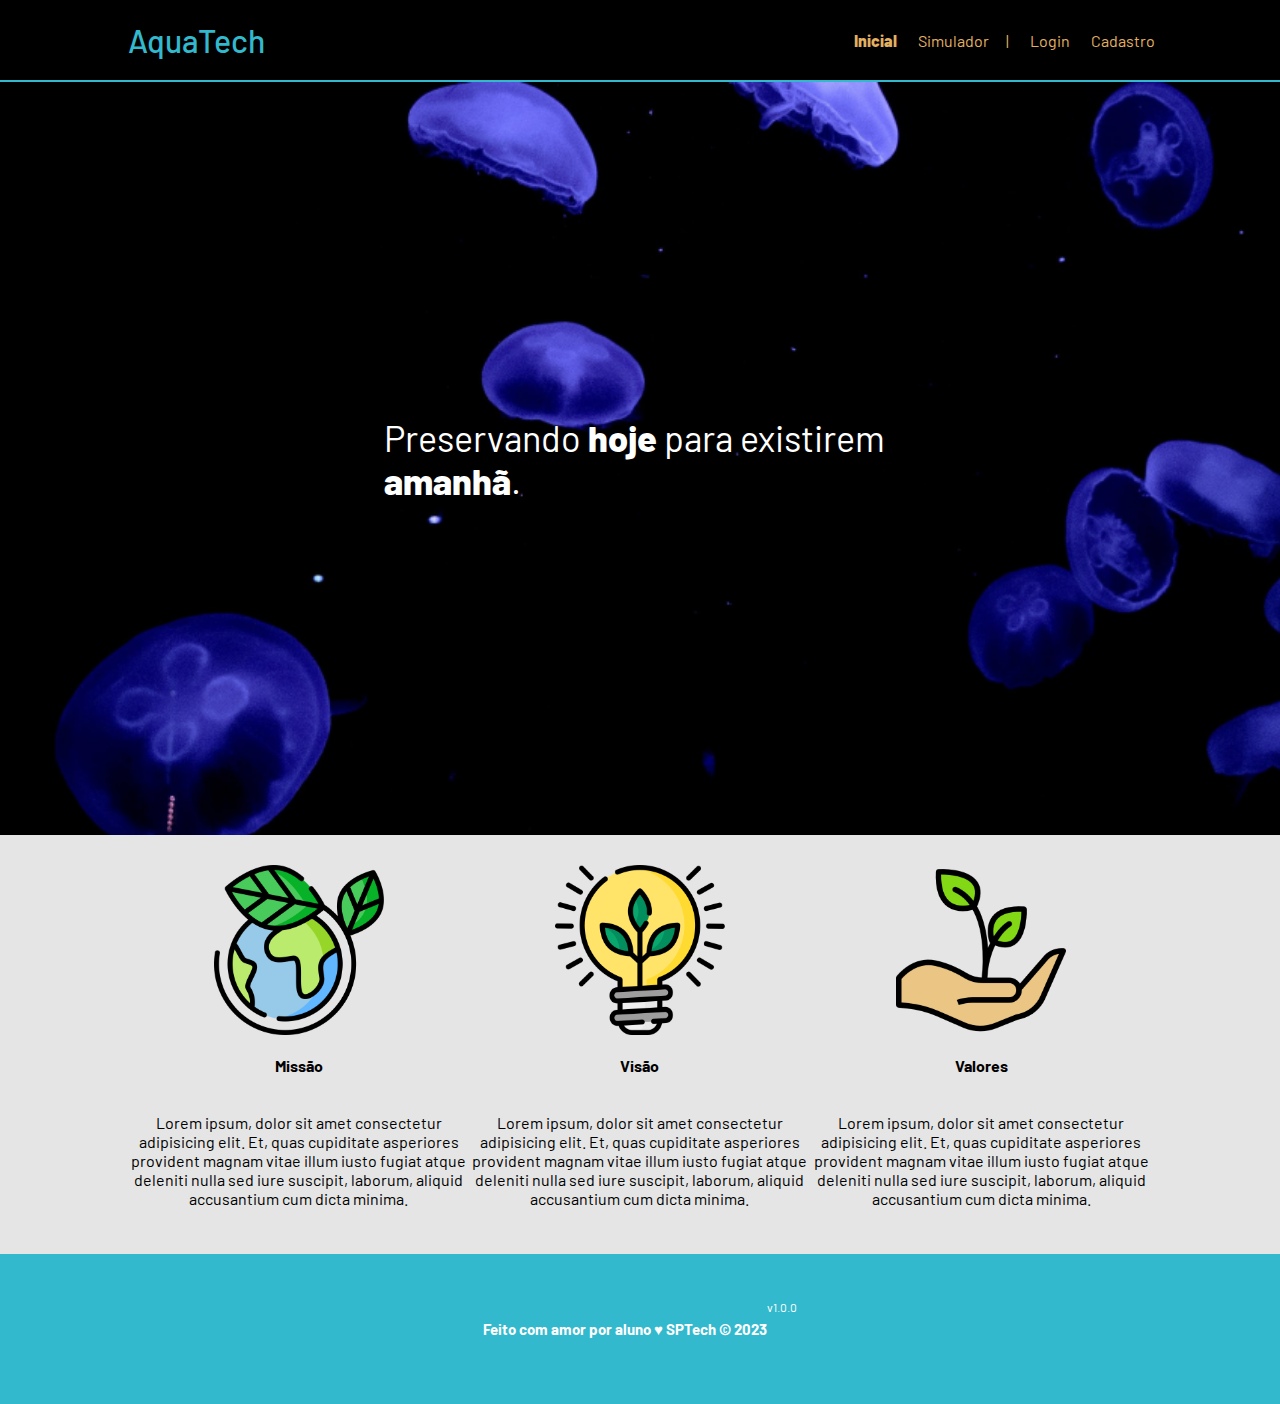
<file: public/index.html>
<!DOCTYPE html>
<html lang="en">

<head>
    <meta charset="UTF-8">
    <meta http-equiv="X-UA-Compatible" content="IE=edge">
    <meta name="viewport" content="width=device-width, initial-scale=1.0">

    <title>AquaTech | Página Inicial</title>

    <script src="./js/sessao.js"></script>

    <link rel="stylesheet" href="./css/estilo.css">
    <link rel="icon" href="./assets/icon/favicon2.ico">
    <link rel="preconnect" href="https://fonts.gstatic.com">
</head>

<body>
    <div class="header">
      <div class="container">
        <h1 class="titulo">AquaTech</h1>
        <ul class="navbar">
          <li class="agora">
            <a href="#">Inicial</a>
          </li>
          <li>
            <a href="simulador.html">Simulador</a>
          </li>
          <li>|</li>
          <li>
            <a href="login.html">Login</a>
          </li>
          <li>
            <a href="cadastro.html">Cadastro</a>
          </li>
        </ul>
      </div>
    </div>
  
    <div class="banner">
      <div class="container">
        <p>Preservando <span>hoje</span> para existirem <span>amanhã</span>.</p>
      </div>
    </div>
  
    <div class="social">
      <div class="container">
        <div class="boxes">
          <div class="box">
            <img src="assets/imgs/planet-earth_color.png">
            <h4>Missão</h4>
            <p>Lorem ipsum, dolor sit amet consectetur adipisicing elit. Et, quas cupiditate asperiores provident magnam
              vitae illum iusto fugiat atque deleniti nulla sed iure suscipit, laborum, aliquid accusantium cum dicta
              minima.</p>
          </div>
          <div class="box">
            <img src="assets/imgs/lightbulb_color.png">
            <h4>Visão</h4>
            <p>Lorem ipsum, dolor sit amet consectetur adipisicing elit. Et, quas cupiditate asperiores provident magnam
              vitae illum iusto fugiat atque deleniti nulla sed iure suscipit, laborum, aliquid accusantium cum dicta
              minima.</p>
          </div>
          <div class="box">
            <img src="assets/imgs/growth_color.png">
            <h4>Valores</h4>
            <p>Lorem ipsum, dolor sit amet consectetur adipisicing elit. Et, quas cupiditate asperiores provident magnam
              vitae illum iusto fugiat atque deleniti nulla sed iure suscipit, laborum, aliquid accusantium cum dicta
              minima.</p>
          </div>
        </div>
      </div>
    </div>
  
    <div class="footer">
      <div class="container">
        <h4>Feito com amor por aluno &hearts; SPTech &copy; 2023</h4>
        <span class="version">v1.0.0</span>
      </div>
    </div>
  </body>

</html>
</file>
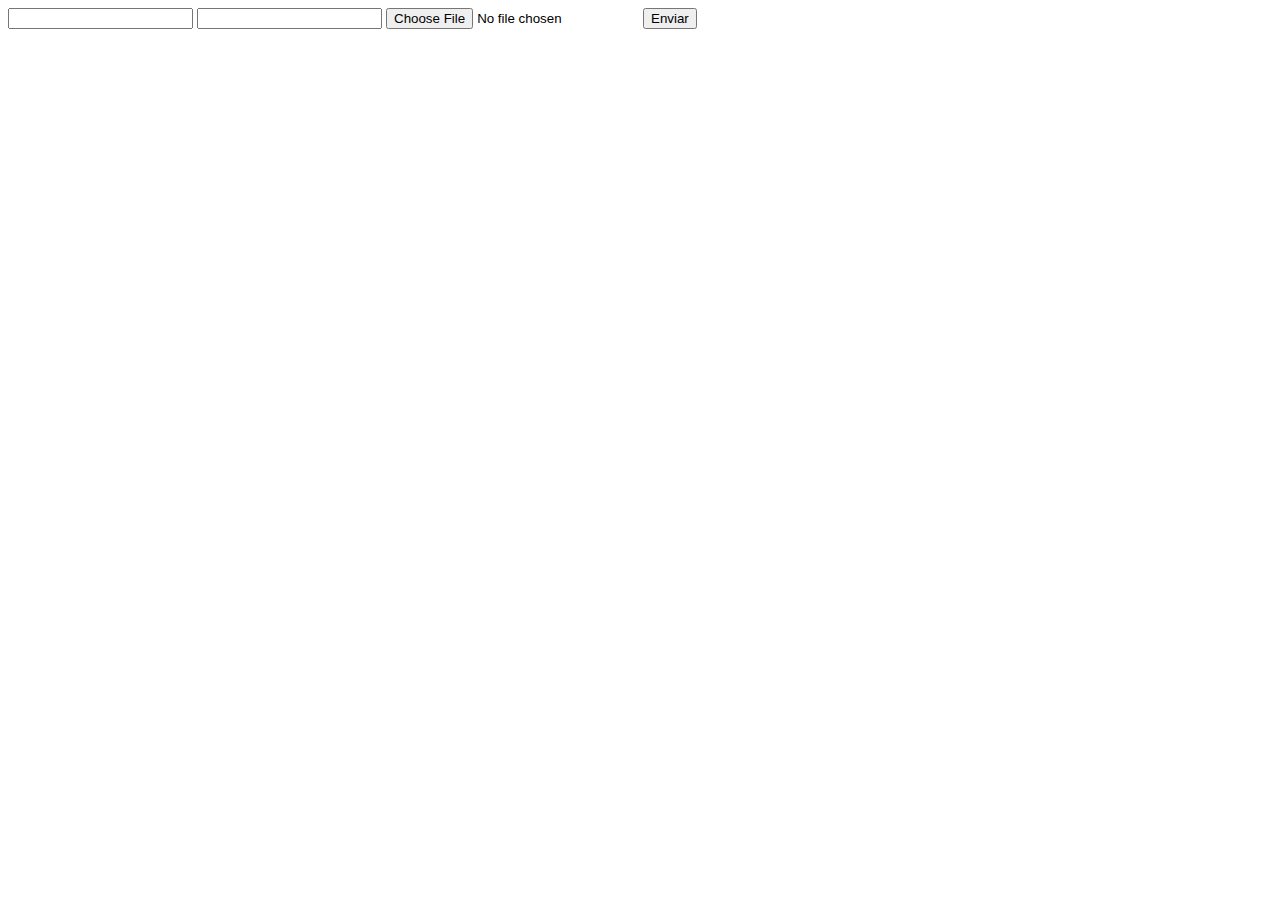
<file: DOCUMENTOS_DE_APOIO/exemplo_de_upload_de_arquivo/public/index.html>
<!DOCTYPE html>
<html lang="en">

<head>
  <meta charset="UTF-8">
  <meta http-equiv="X-UA-Compatible" content="IE=edge">
  <meta name="viewport" content="width=device-width, initial-scale=1.0">
  <title>Upload</title>
</head>

<body>

  <div>
    <input name="nome" id="nome" type="text" />
    <input name="email" id="email" type="url" />
    <input name="foto" id="foto" type="file" />
    <button onclick="enviar()">Enviar</button>
  </div>

  <div id="container"></div>
</body>

</html>

<script>
  function enviar() {
    const formData = new FormData();
    formData.append('foto', foto.files[0])
    formData.append('nome', nome.value)
    formData.append('email', email.value)

    fetch("/usuarios/cadastro", {
      method: "POST",
      body: formData
    })
      .then(res => {
        window.location = "./perfil.html"
      })
      .catch(err => {
        console.log(err);
      })
  }
</script>
</file>
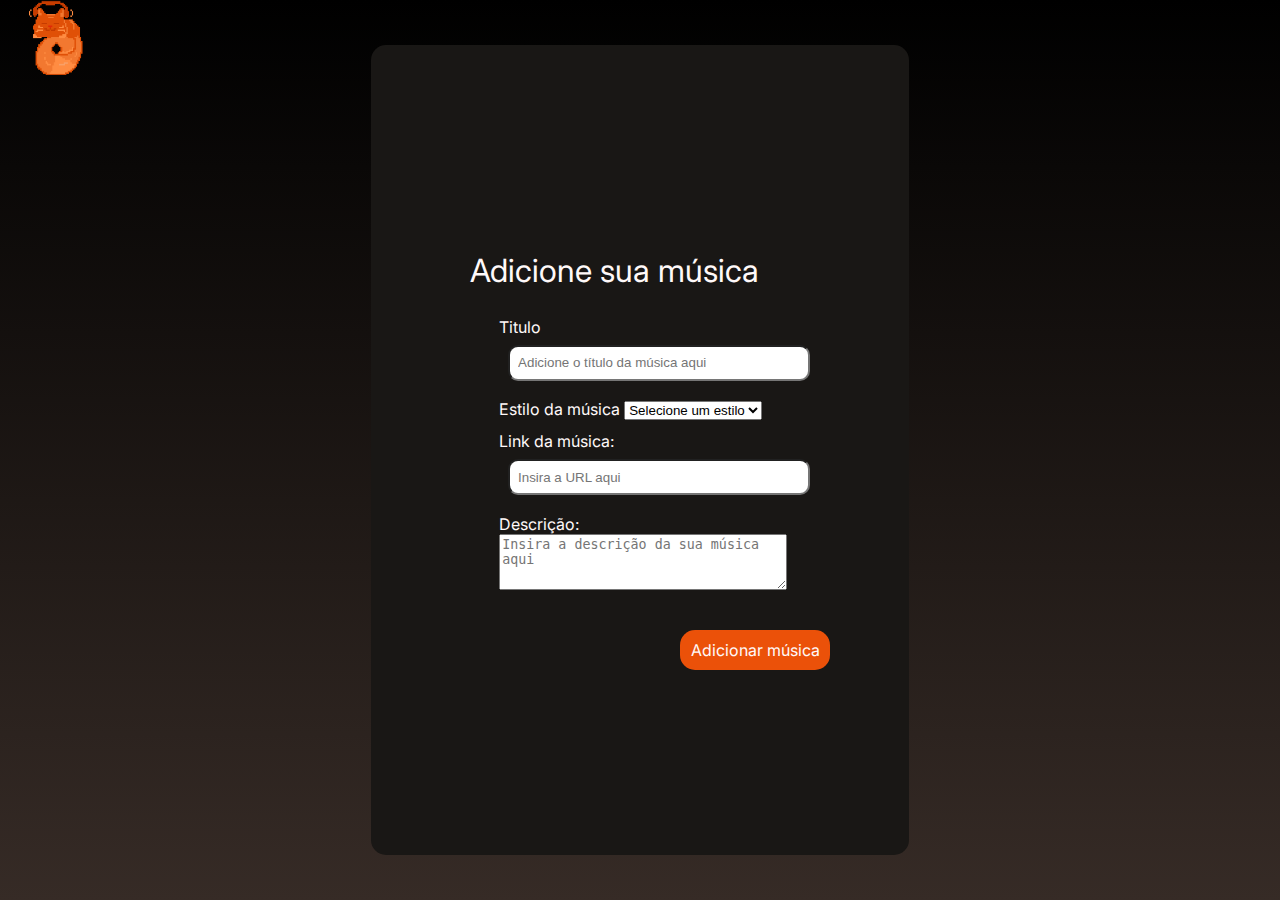
<file: public/adicionarMusica.html>
<!DOCTYPE html>
<html lang="pt-br">

<head>
  <meta charset="UTF-8">
  <meta name="viewport" content="width=device-width, initial-scale=1.0">
  <title>Cattunes DVD's | Adicionar Música</title>
  <link rel="stylesheet" href="./css/adicionarMusica.css">

  <link rel="icon" href="./assets/icon/VictorDVD_icon_64.ico">
</head>

<body>
  <div class="corpo">
    <div class="header">
      <div class="container">
        <a href="dashboard.html" class="img">
          <img src="./assets/icon/VictorDVD_logo.png" id="logo">
        </a>
      </div>
    </div>
    <div class="container">
      <div class="card-cadastro">
        <div class="formulario">
          <div class="titulo">
            <h1>Adicione sua música</h1>
          </div>

          <div class="form">
            <span>Titulo</span>
            <input type="text" class="entrada"  id="nome_input" placeholder="Adicione o título da música aqui">
          </div>
          <div class="form">
            <span>Estilo da música</span>
            <select id="estilo_input">
              <option value="#">Selecione um estilo</option>
              <option value="1">Pop</option>
              <option value="2">Rock</option>
              <option value="3">Hip-hop</option>
              <option value="4">Rap</option>
              <option value="5">Trap</option>
              <option value="6">KPOP</option>
              <option value="7">Samba</option>
              <option value="8">Funk</option>
              <option value="9">MPB</option>
              <option value="10">Pagode</option>
            </select>
          </div>
           <div class="form">
            <span>Link da música:</span>
            <input class="entrada" id="link_input" placeholder="Insira a URL aqui">
          </div>
           <div class="form">
            <span>Descrição:</span>
            <textarea class="descricao" name="descricao" id="descricao_input" maxlength="250" rows="5" placeholder="Insira a descrição da sua música aqui"></textarea>
          </div>          
           <!-- <div class="form">
            <span>Foto de capa da música:</span>
            <input name="foto" id="foto_input" type="file"/>
          </div> -->


          <a class="button" onclick="cadastrar()">Adicionar música</a>

        </div>
      </div>

    </div>
  </div>
</body>

</html>
<script>
  function cadastrar() {
    // aguardar();

    //Recupere o valor da nova input pelo nome do id
    // Agora vá para o método fetch logo abaixo
    var nomeVar = nome_input.value;
    var descricaoVar = descricao_input.value;
    var estiloVar = estilo_input.value;
    var linkVar = link_input.value;
    var usuario_idVar = sessionStorage.ID_USUARIO;

    // Verificando se há algum campo em branco
    if (
      nomeVar == "" ||
      descricaoVar == "" ||
      estiloVar == "#" ||
      linkVar == "" 
    ) {
        alert('Há campos obrigatórios em branco!');

      return false;
    }

    // Enviando o valor da nova input
    fetch("/musicas/cadastrar", {
      method: "POST",
      headers: {
        "Content-Type": "application/json",
      },
      body: JSON.stringify({
        // crie um atributo que recebe o valor recuperado aqui
        // Agora vá para o arquivo routes/usuario.js
        nomeServer: nomeVar,
        descricaoServer: descricaoVar,
        estiloServer: estiloVar,
        linkServer: linkVar,
        usuario_idServer: usuario_idVar  
      }),
    })
      .then(function (resposta) {
        console.log("resposta: ", resposta);
        
        if (resposta.ok) {
          alert('Cadastro da música realizado com sucesso!');

          setTimeout(() => {
            window.location = "dashboard.html";
          }, "2000");

        } else {
          throw "Houve um erro ao tentar realizar o cadastro!";
          alert("Houve um erro ao tentar realizar o cadastro!");
        }
      })
      .catch(function (resposta) {
        console.log(`#ERRO: ${resposta}`);
      });

    return false;
  }

</script>
</file>
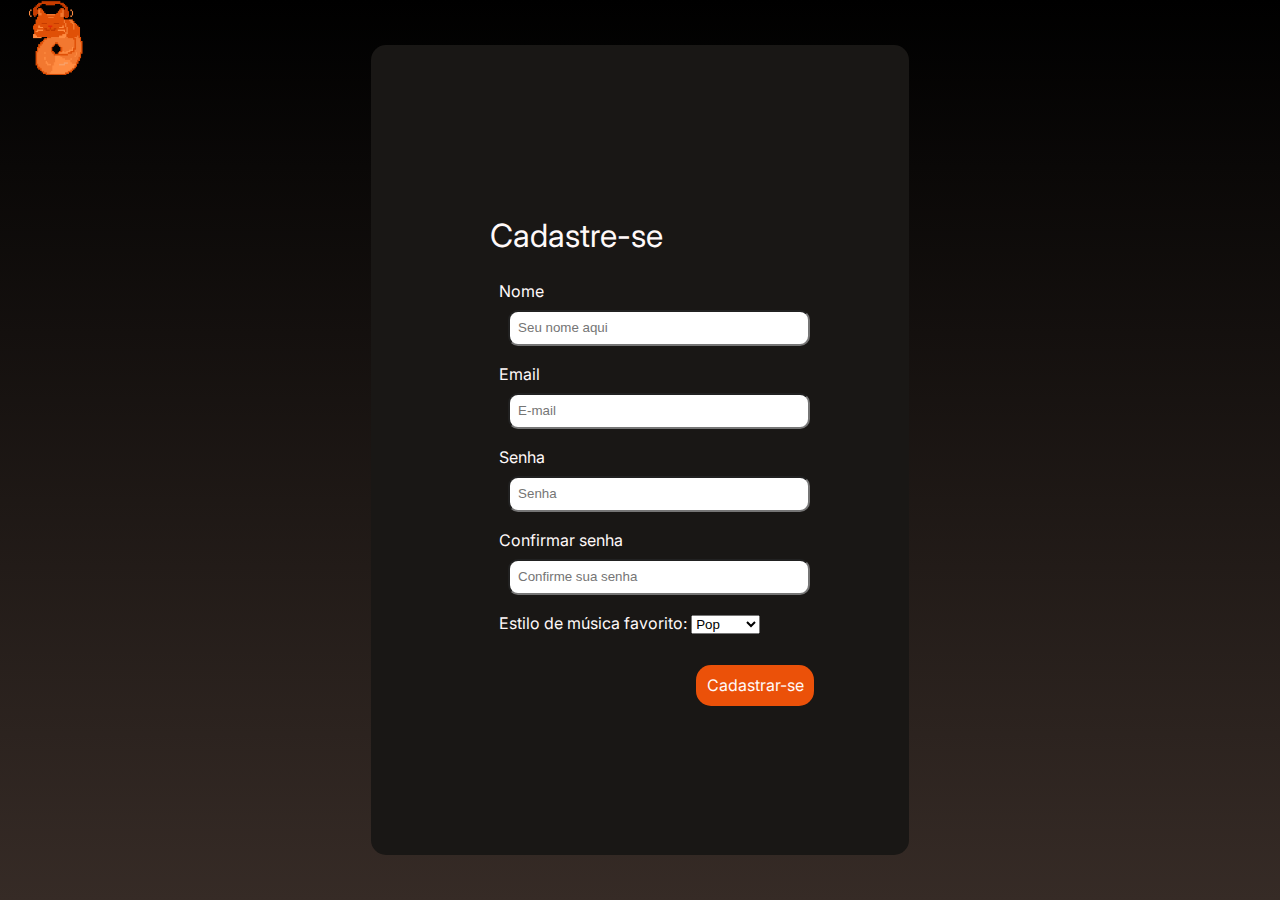
<file: public/cadastro.html>
<!DOCTYPE html>
<html lang="pt-br">

<head>
  <meta charset="UTF-8">
  <meta name="viewport" content="width=device-width, initial-scale=1.0">
  <title>Cattunes DVD's | Cadastro</title>
  <link rel="stylesheet" href="./css/cadastro.css">

  <link rel="icon" href="./assets/icon/VictorDVD_icon_64.ico">
</head>

<body>
  <div class="corpo">
    <div class="header">
      <div class="container">
        <a href="homepage.html" class="img">
          <img src="./assets/icon/VictorDVD_logo.png" id="logo">
        </a>
      </div>
    </div>
    <div class="container">
      <div class="card-cadastro">
        <div class="formulario">
          <div class="titulo">
            <h1>Cadastre-se</h1>
          </div>

          <div class="form">
            <span>Nome</span>
            <input class="entrada" id="nome_input" placeholder="Seu nome aqui">
          </div>

          <div class="form">
            <span>Email</span>
            <input class="entrada" id="email_input" placeholder="E-mail">
          </div>

          <div class="form">
            <span>Senha</span>
            <input class="entrada" id="senha_input"  placeholder="Senha">
          </div>
          <div class="form">
            <span>Confirmar senha</span>
            <input class="entrada" id="confirmacao_senha_input"  placeholder="Confirme sua senha">
          </div>
           <div class="form">
            <span>Estilo de música favorito: </span>
            <select id="estilo_input">
              <option value="Pop">Pop</option>
              <option value="Rock">Rock</option>
              <option value="Hip-hop">Hip-hop</option>
              <option value="Rap">Rap</option>
              <option value="Trap">Trap</option>
              <option value="Kpop">KPOP</option>
              <option value="Samba">Samba</option>
              <option value="Funk">Funk</option>
              <option value="MPB">MPB</option>
              <option value="Pagode">Pagode</option>
            </select>
          </div>

          <a class="button" onclick="">Cadastrar-se</a>

        </div>
      </div>

    </div>
  </div>
</body>

</html>
<script>
  function cadastrar() {
    // aguardar();

    //Recupere o valor da nova input pelo nome do id
    // Agora vá para o método fetch logo abaixo
    var nomeVar = nome_input.value;
    var emailVar = email_input.value;
    var senhaVar = senha_input.value;
    var confirmacaoSenhaVar = confirmacao_senha_input.value;
    var estiloVar = estilo_input.value;

    // Verificando se há algum campo em branco
    if (
      nomeVar == "" ||
      emailVar == "" ||
      senhaVar == "" ||
      confirmacaoSenhaVar == ""
    ) {
      cardErro.style.display = "block";
      mensagem_erro.innerHTML =
        "(Mensagem de erro para todos os campos em branco)";

      finalizarAguardar();
      return false;
    } else {
      setInterval(sumirMensagem, 5000);
    }

    // Verificando se o código de ativação é de alguma empresa cadastrada
    for (let i = 0; i < listaEmpresasCadastradas.length; i++) {
      if (listaEmpresasCadastradas[i].codigo_ativacao == codigoVar) {
        idEmpresaVincular = listaEmpresasCadastradas[i].id
        console.log("Código de ativação válido.");
        break;
      } else {
        cardErro.style.display = "block";
        mensagem_erro.innerHTML = "(Mensagem de erro para código inválido)";
        finalizarAguardar();
      }
    }

    // Enviando o valor da nova input
    fetch("/usuarios/cadastrar", {
      method: "POST",
      headers: {
        "Content-Type": "application/json",
      },
      body: JSON.stringify({
        // crie um atributo que recebe o valor recuperado aqui
        // Agora vá para o arquivo routes/usuario.js
        nomeServer: nomeVar,
        emailServer: emailVar,
        senhaServer: senhaVar
      }),
    })
      .then(function (resposta) {
        console.log("resposta: ", resposta);

        if (resposta.ok) {
          cardErro.style.display = "block";

          mensagem_erro.innerHTML =
            "Cadastro realizado com sucesso! Redirecionando para tela de Login...";

          setTimeout(() => {
            window.location = "login.html";
          }, "2000");

          limparFormulario();
          finalizarAguardar();
        } else {
          throw "Houve um erro ao tentar realizar o cadastro!";
        }
      })
      .catch(function (resposta) {
        console.log(`#ERRO: ${resposta}`);
        finalizarAguardar();
      });

    return false;
  }

</script>
</file>
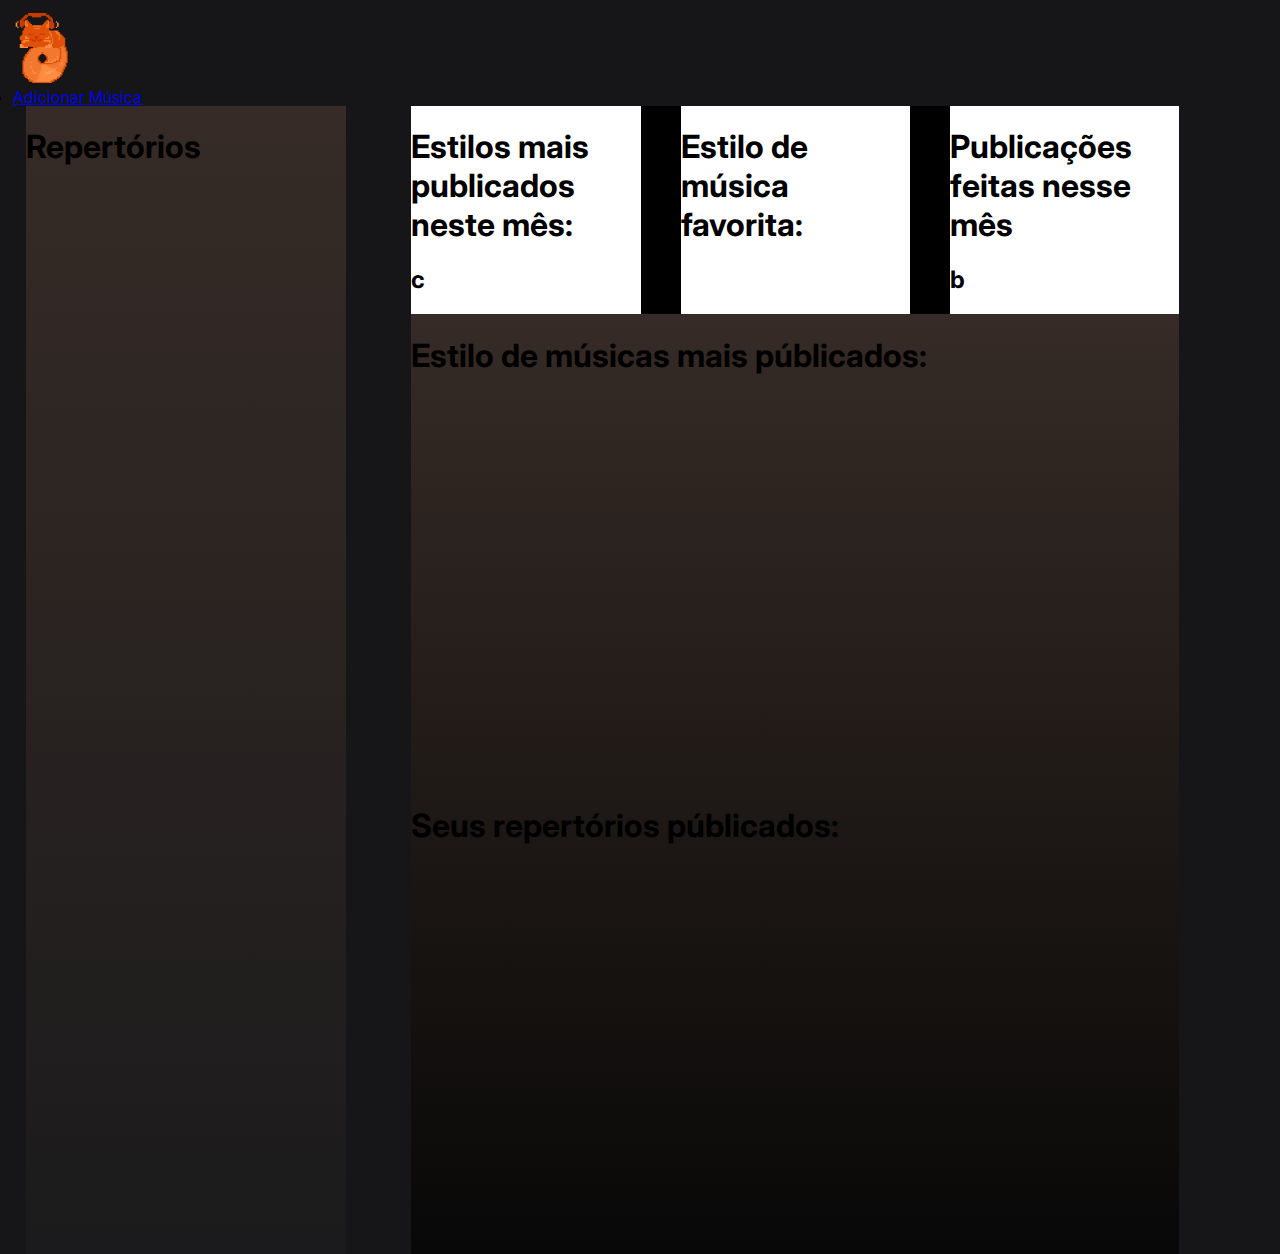
<file: public/dashboards.html>
<!DOCTYPE html>
<html lang="pt-br">

<head>
    <meta charset="UTF-8">
    <meta name="viewport" content="width=device-width, initial-scale=1.0">
    <title>Cattunes DVD's | Dashboard </title>

    <link rel="icon" href="./assets/icon/VictorDVD_icon_64.ico">
    <link rel="stylesheet" href="./css/dashboards.css">
    <link rel="stylesheet" href="./css/fonts.css">
</head>

<body onload="obterDados()">
    <div class="header">
        <div class="container">
            <a href="#">
            <img src="./assets/icon/VictorDVD_logo.png" id="logo">
            </a>
            <div class="navbar">
                <li class="button">
                    <a href="adicionarMusica.html">Adicionar Música</a>
                </li>
            </div>
        </div>
    </div>
    <div class="corpo">
        <div class="menu">
            <h1>Repertórios</h1>


        </div>
        <div class="dashboard">
            <div class="TopDashboard">
                <div class="kpiBox">
                    <h1>Estilos mais publicados neste mês:</h1>
                    <h2>c</h2>
                </div>
                <div class="kpiBox">
                    <h1>Estilo de música favorita:</h1>
                    <h2></h2>
                </div>
                <div class="kpiBox">
                    <h1>Publicações feitas nesse mês</h1>
                    <h2>b</h2>
                </div>
            </div>
            <div class="corpoDashboard">
                <h1>Estilo de músicas mais públicados:</h1>
                <div class="grafico">
                    <canvas id="linha"></canvas>
                </div>
                <h1>Seus repertórios públicados:</h1>
                <div class="grafico">
                    <canvas id="barra"></canvas>
                </div>
            </div>

        </div>

    </div>
</body>

</html>
<script>
    function obterDados() {
        // Aqui seria a função que obteria os dados do banco de dados
        // No caso, aqui você colocaria o fetch que teria o endereço da sua rota que você criou na pasta /routes e chamaria a função plotarGraficoLinha nessa função. Exemplo:

        // fetch('/obterDados')
        // .then(function(response){
        //   return response.json();
        // })
        // .then(function(data){
        //   plotarGraficoLinha(data);
        //   plotarGraficoBarra(data);
        // })
        // .catch(function(err){
        //   console.log(err);
        // })

        var dados = [{
            mes: 'Agosto',
            estilo: 'Rock',
            posts: 10
        },
        {
            mes: 'Setembro',
            estilo: 'Pop',
            posts: 5
        },
        {
            mes: 'Outubro',
            estilo: 'Sertanejo',
            posts: 15
        },
        {
            mes: 'Novembro',
            estilo: 'Rap',
            posts: 20
        },
        {
            mes: 'Dezembro',
            estilo: '',
            posts: 25
        }
        ]
        plotarGraficoPizza(dados);
        plotarGraficoBarra(dados);

    }

    function plotarGraficoPizza(dados) {
        var votos = [];
        var jogadores = [];
    }

</script>
</file>
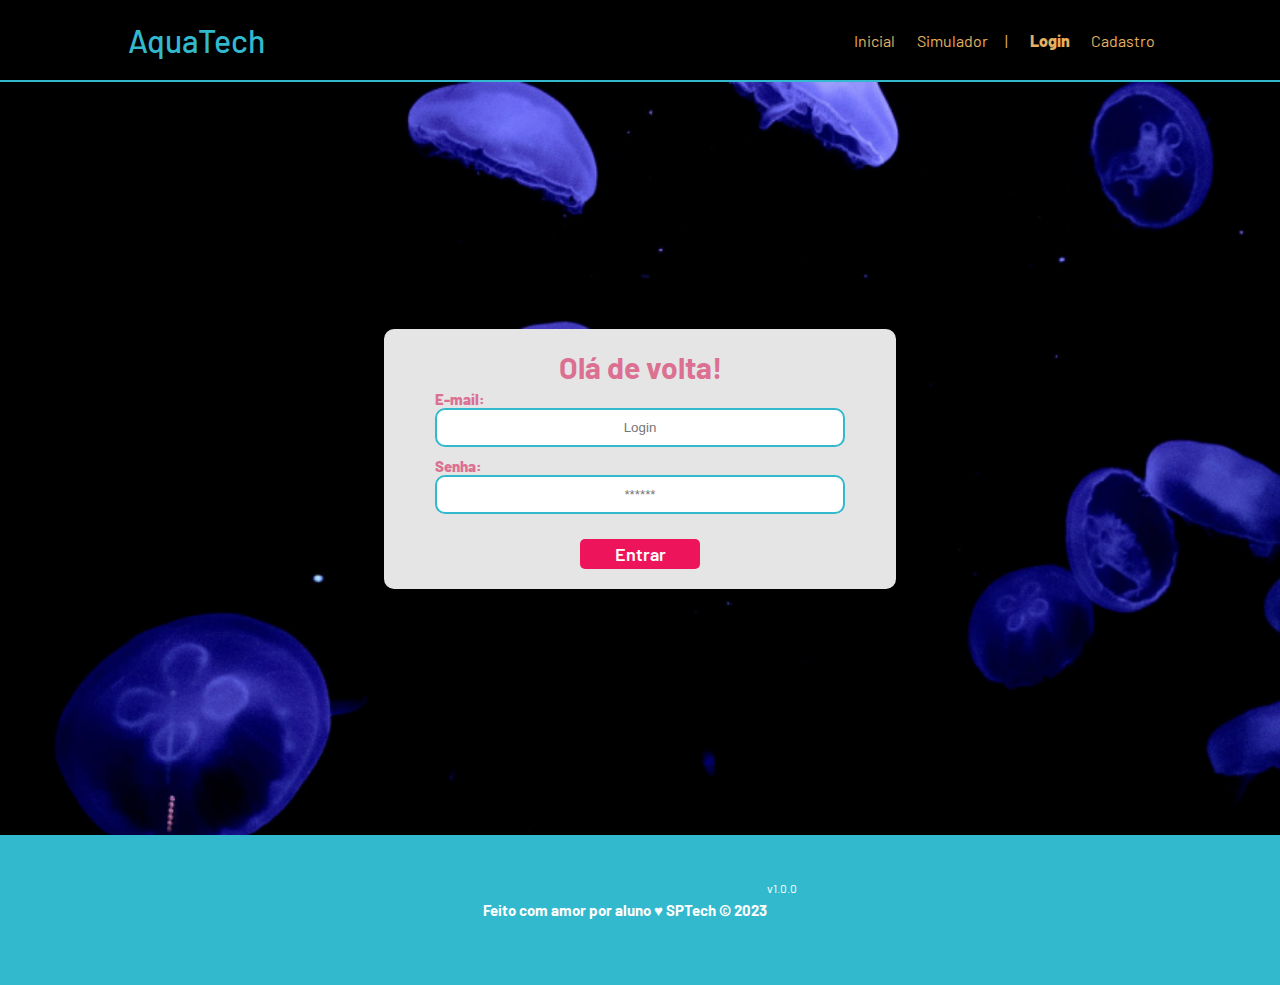
<file: public/login.html>
<!DOCTYPE html>
<html lang="pt-br">

<head>
    <meta charset="UTF-8">
    <meta http-equiv="X-UA-Compatible" content="IE=edge">
    <meta name="viewport" content="width=device-width, initial-scale=1.0">

    <title>AquaTech | Login</title>

    <script src="./js/sessao.js"></script>

    <link rel="stylesheet" href="./css/estilo.css">
    <link rel="icon" href="./assets/icon/favicon2.ico">
    <link rel="preconnect" href="https://fonts.gstatic.com">
</head>

<body>

    <!--Header-->

    <div class="header">
        <div class="container">
            <h1 class="titulo">AquaTech</h1>
            <ul class="navbar">
                <li>
                    <a href="index.html">Inicial</a>
                </li>
                <li>
                    <a href="simulador.html">Simulador</a>
                </li>
                <li>|</li>
                <li class="agora">
                    <a href="#">Login</a>
                </li>
                <li>
                    <a href="cadastro.html">Cadastro</a>
                </li>
            </ul>
        </div>
    </div>


    <div class="login">
        <div class="alerta_erro">
            <div class="card_erro" id="cardErro">
                <span id="mensagem_erro"></span>
            </div>
        </div>
        <div class="container">
            <div class="card card-login">
                <h2>Olá de volta!</h2>
                <div class="formulario">
                    <div class="campo">
                        <span>E-mail:</span>
                        <input id="email_input" type="text" placeholder="Login">
                    </div>
                    <div class="campo">
                        <span>Senha:</span>
                        <input id="senha_input" type="password" placeholder="******">
                    </div>
                    <button class="botao" onclick="entrar()">Entrar</button>
                </div>

                <div id="div_aguardar" class="loading-div">
                    <img src="./assets/circle-loading.gif" id="loading-gif">
                </div>

                <div id="div_erros_login"></div>
            </div>
        </div>
    </div>

    <!--footer inicio-->
    <div class="footer">
        <div class="container">
            <h4>Feito com amor por aluno &hearts; SPTech &copy; 2023</h4>
            <span class="version">v1.0.0</span>
        </div>
    </div>
    <!--footer fim-->

</body>

</html>

<script>


    function entrar() {
        aguardar();

        var emailVar = email_input.value;
        var senhaVar = senha_input.value;

        if (emailVar == "" || senhaVar == "") {
            cardErro.style.display = "block"
            mensagem_erro.innerHTML = "(Mensagem de erro para todos os campos em branco)";
            finalizarAguardar();
            return false;
        }
        else {
            setInterval(sumirMensagem, 5000)
        }

        console.log("FORM LOGIN: ", emailVar);
        console.log("FORM SENHA: ", senhaVar);

        fetch("/usuarios/autenticar", {
            method: "POST",
            headers: {
                "Content-Type": "application/json"
            },
            body: JSON.stringify({
                emailServer: emailVar,
                senhaServer: senhaVar
            })
        }).then(function (resposta) {
            console.log("ESTOU NO THEN DO entrar()!")

            if (resposta.ok) {
                console.log(resposta);

                resposta.json().then(json => {
                    console.log(json);
                    console.log(JSON.stringify(json));
                    sessionStorage.EMAIL_USUARIO = json.email;
                    sessionStorage.NOME_USUARIO = json.nome;
                    sessionStorage.ID_USUARIO = json.id;
                    sessionStorage.AQUARIOS = JSON.stringify(json.aquarios)

                    setTimeout(function () {
                        window.location = "./dashboard/cards.html";
                    }, 1000); // apenas para exibir o loading

                });

            } else {

                console.log("Houve um erro ao tentar realizar o login!");

                resposta.text().then(texto => {
                    console.error(texto);
                    finalizarAguardar(texto);
                });
            }

        }).catch(function (erro) {
            console.log(erro);
        })

        return false;
    }

    function sumirMensagem() {
        cardErro.style.display = "none"
    }

</script>
</file>
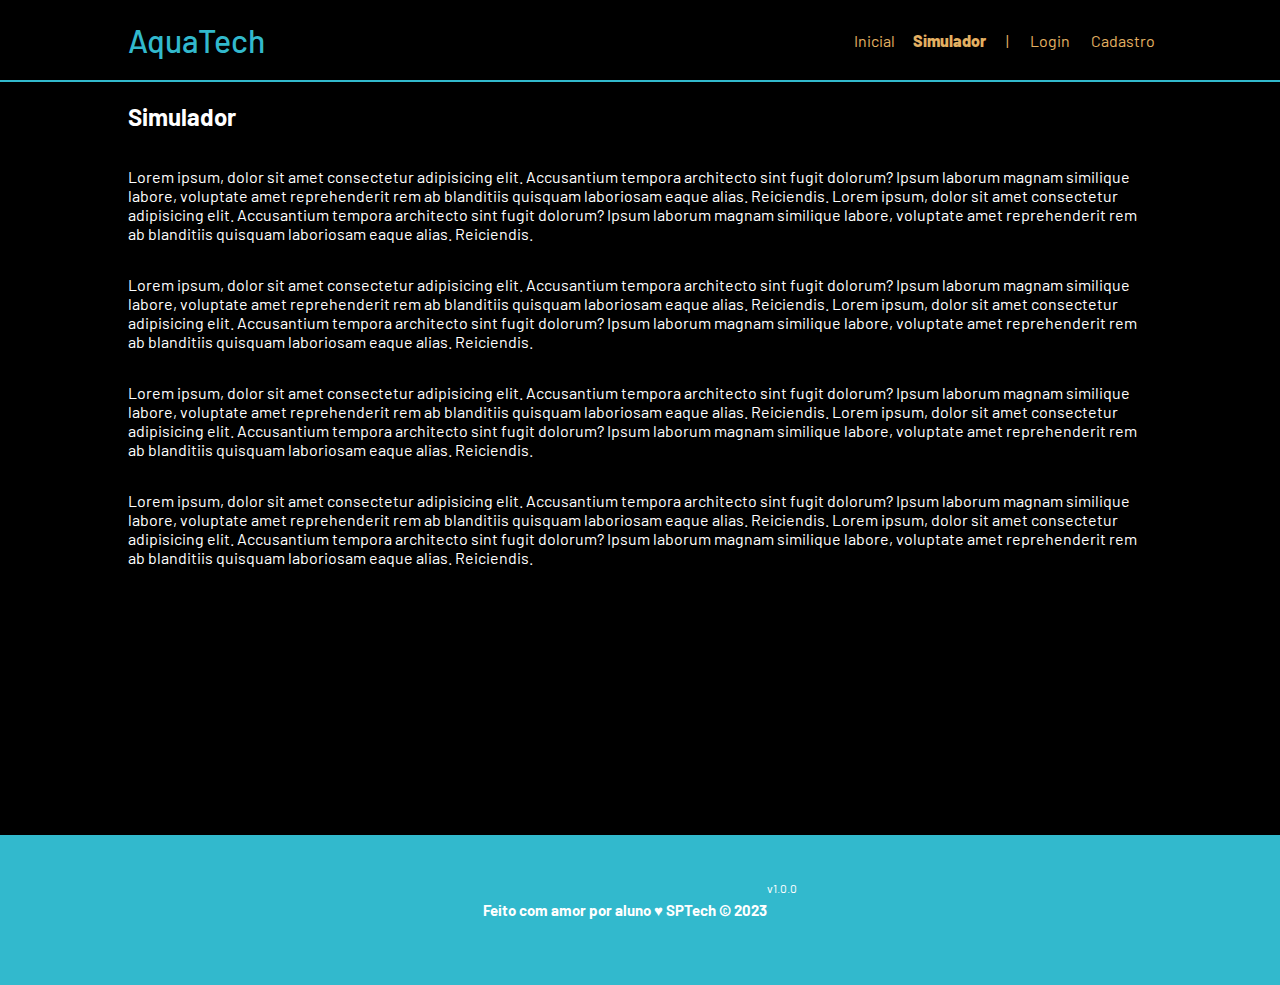
<file: public/simulador.html>
<!DOCTYPE html>
<html lang="pt-br">

<head>
    <meta charset="UTF-8">
    <meta http-equiv="X-UA-Compatible" content="IE=edge">
    <meta name="viewport" content="width=device-width, initial-scale=1.0">

    <title>AquaTech | Simulador</title>

    <script src="./js/sessao.js"></script>

    <link rel="stylesheet" href="./css/estilo.css">
    <link rel="icon" href="./assets/icon/favicon2.ico">
    <link rel="preconnect" href="https://fonts.gstatic.com">
</head>

<body>

    <!--header inicio-->
    <div class="header">
        <div class="container">
            <h1 class="titulo">AquaTech</h1>
            <ul class="navbar">
                <li>
                    <a href="./index.html">Inicial</a>
                </li>
                <li class="agora">Simulador</li>
                <li>|</li>
                <li>
                    <a href="./login.html">Login</a>
                </li>
                <li>
                    <a href="./login.html">Cadastro</a>
                </li>
            </ul>
        </div>
    </div>


    <!-- simulador inicio -->
    <div class="simulador">
        <div class="container">
            <h2>Simulador</h2>
            <p>Lorem ipsum, dolor sit amet consectetur adipisicing elit. Accusantium tempora architecto sint fugit
                dolorum? Ipsum laborum magnam similique labore, voluptate amet reprehenderit rem ab blanditiis quisquam
                laboriosam eaque alias. Reiciendis. Lorem ipsum, dolor sit amet consectetur adipisicing elit.
                Accusantium tempora architecto sint fugit dolorum? Ipsum laborum magnam similique labore, voluptate amet
                reprehenderit rem ab blanditiis quisquam laboriosam eaque alias. Reiciendis.</p>
            <p>Lorem ipsum, dolor sit amet consectetur adipisicing elit. Accusantium tempora architecto sint fugit
                dolorum? Ipsum laborum magnam similique labore, voluptate amet reprehenderit rem ab blanditiis quisquam
                laboriosam eaque alias. Reiciendis. Lorem ipsum, dolor sit amet consectetur adipisicing elit.
                Accusantium tempora architecto sint fugit dolorum? Ipsum laborum magnam similique labore, voluptate amet
                reprehenderit rem ab blanditiis quisquam laboriosam eaque alias. Reiciendis.</p>
            <p>Lorem ipsum, dolor sit amet consectetur adipisicing elit. Accusantium tempora architecto sint fugit
                dolorum? Ipsum laborum magnam similique labore, voluptate amet reprehenderit rem ab blanditiis quisquam
                laboriosam eaque alias. Reiciendis. Lorem ipsum, dolor sit amet consectetur adipisicing elit.
                Accusantium tempora architecto sint fugit dolorum? Ipsum laborum magnam similique labore, voluptate amet
                reprehenderit rem ab blanditiis quisquam laboriosam eaque alias. Reiciendis.</p>
            <p>Lorem ipsum, dolor sit amet consectetur adipisicing elit. Accusantium tempora architecto sint fugit
                dolorum? Ipsum laborum magnam similique labore, voluptate amet reprehenderit rem ab blanditiis quisquam
                laboriosam eaque alias. Reiciendis. Lorem ipsum, dolor sit amet consectetur adipisicing elit.
                Accusantium tempora architecto sint fugit dolorum? Ipsum laborum magnam similique labore, voluptate amet
                reprehenderit rem ab blanditiis quisquam laboriosam eaque alias. Reiciendis.</p>

        </div>
    </div>
    <!-- simulador fim -->

    <!--footer inicio-->
    <div class="footer">
        <div class="container">
            <h4>Feito com amor por aluno &hearts; SPTech &copy; 2023</h4>
            <span class="version">v1.0.0</span>
        </div>
    </div>
    <!--footer fim-->


</body>

</html>
</file>
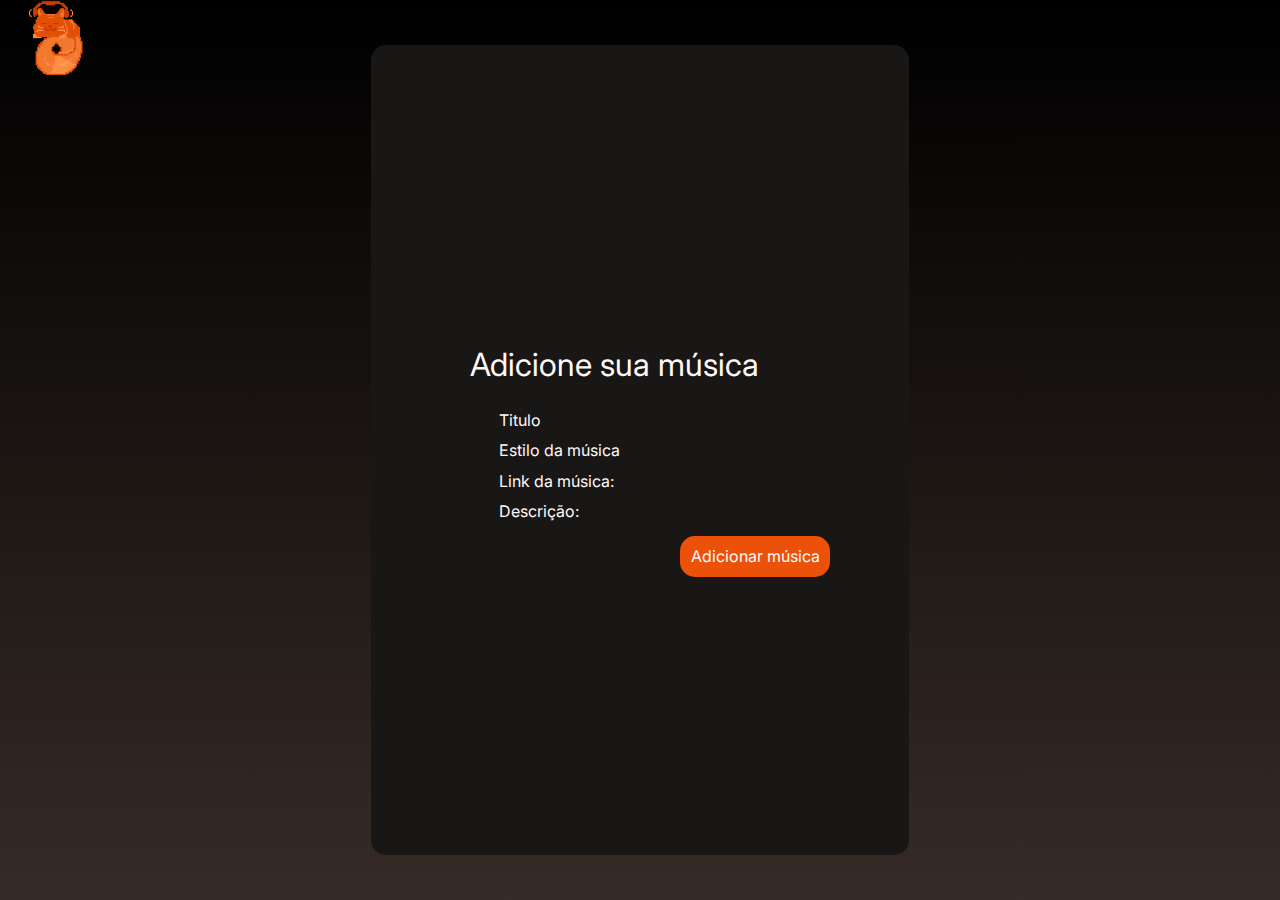
<file: public/telaMusica.html>
<!DOCTYPE html>
<html lang="pt-br">

<head>
  <meta charset="UTF-8">
  <meta name="viewport" content="width=device-width, initial-scale=1.0">
  <title>Cattunes DVD's | Adicionar Música</title>
  <link rel="stylesheet" href="./css/adicionarMusica.css">

  <link rel="icon" href="./assets/icon/VictorDVD_icon_64.ico">
</head>

<body>
  <div class="corpo">
    <div class="header">
      <div class="container">
        <a href="dashboard.html" class="img">
          <img src="./assets/icon/VictorDVD_logo.png" id="logo">
        </a>
      </div>
    </div>
    <div class="container">
      <div class="card-cadastro">
        <div class="formulario">
          <div class="titulo">
            <h1>Adicione sua música</h1>
          </div>

          <div class="form">
            <span>Titulo</span>

          </div>
          <div class="form">
            <span>Estilo da música</span>

          </div>
           <div class="form">
            <span>Link da música:</span>

          </div>
           <div class="form">
            <span>Descrição:</span>

          </div>          
           <!-- <div class="form">
            <span>Foto de capa da música:</span>
            <input name="foto" id="foto_input" type="file"/>
          </div> -->


          <a class="button" onclick="cadastrar()">Adicionar música</a>

        </div>
      </div>

    </div>
  </div>
</body>

</html>
<script>
 


</script>
</file>
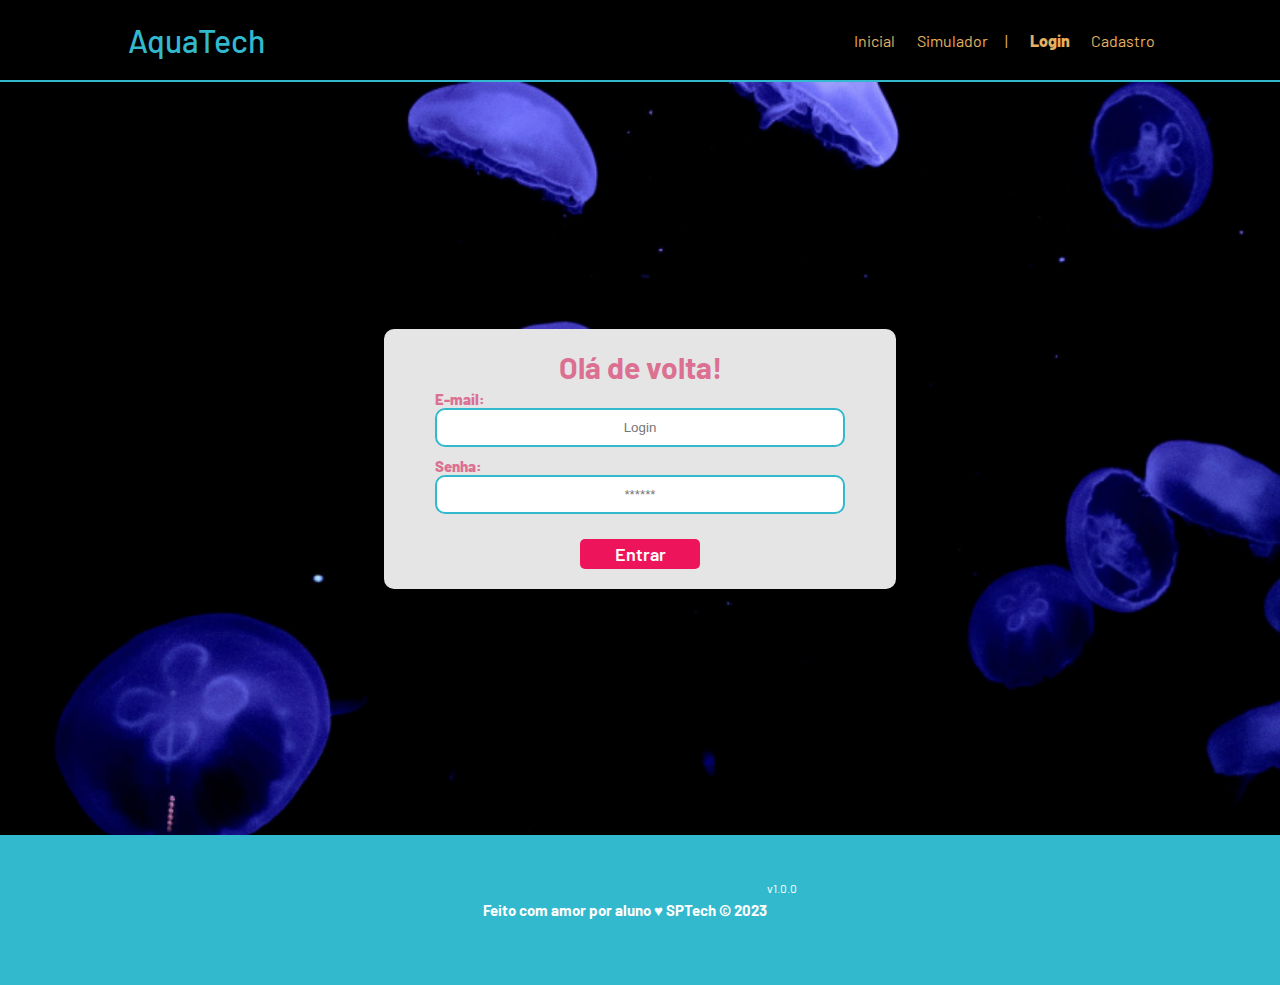
<file: public/dashboard/cards.html>
<!DOCTYPE html>
<html lang="pt-br">

<head>
    <link rel="shortcut icon" href="../assets/icon/favicon2.ico" type="image/x-icon">
    <meta charset="UTF-8">
    <meta http-equiv="X-UA-Compatible" content="IE=edge">
    <meta name="viewport" content="width=device-width, initial-scale=1.0">
    <title>AquaTech | Tempo Real</title>


    <link rel="stylesheet" href="./../css/dashboards.css">
    <link rel="stylesheet" href="./../css/estilo.css" />

    <script src="../js/sessao.js"></script>
    <script src="../js/alerta.js"></script>
    <link rel="preconnect" href="https://fonts.gstatic.com">
    <link
        href="https://fonts.googleapis.com/css2?family=Exo+2:ital,wght@0,100;0,200;0,300;0,400;0,500;0,600;0,700;0,800;0,900;1,100;1,200;1,300;1,400;1,500;1,600;1,700;1,800;1,900&display=swap"
        rel="stylesheet">
</head>

<body onload="validarSessao(), exibirAquarios(),  atualizacaoPeriodica()">

    <div class="janela">

        <div class="header-left dash-header">

            <h1>AquaTech</h1>

            <div class="hello">
                <h3>Olá, <span id="b_usuario">usuário</span>!</h3>
            </div>

            <div class="btn-nav">
                <h3>Aquários</h3>
            </div>

            <div class="btn-nav-white">
                <a href="./dashboard.html">
                    <h3>Gráficos</h3>
                </a>
            </div>

            <div class="btn-nav-white">
                <a href="./mural.html">
                    <h3>Mural de Avisos</h3>
                </a>
            </div>

            <div class="btn-logout" onclick="limparSessao()">
                <h3>Sair</h3>
            </div>

        </div>

        <div class="dash">
            <div id="alerta">
            </div>
            <div class="area-parametros-alerta">
                <p class="titulo-legenda">
                    Legenda - Parâmetros para Alertas
                </p>
                <div class="parametros-alerta">
                    <div class="item-regua perigo-frio">
                        <p>Perigo</p>
                        <p>&lt;=5°C</p>
                    </div>
                    <div class="item-regua alerta-frio">
                        <p>Alerta</p>
                        <p>&lt;=10°C</p>
                    </div>
                    <div class="item-regua ideal">
                        <p>Ideal</p>
                        <p>20°C</p>
                    </div>
                    <div class="item-regua alerta-quente">
                        <p>Alerta</p>
                        <p>&gt;=22°C</p>
                    </div>
                    <div class="item-regua perigo-quente">
                        <p>Perigo</p>
                        <p>&gt;=23°C</p>
                    </div>
                </div>
            </div>

            <div class="cards" id="cardAquarios">

            </div>

        </div>

    </div>

</body>

<script>

    function exibirAquarios() {
        JSON.parse(sessionStorage.AQUARIOS).forEach(item => {
            document.getElementById("cardAquarios").innerHTML += `
                    <div class="card-aquario">
                        <div class="title-aquario">
                            <h1>${item.descricao}</h1>
                        </div>
                        <div class="desc-aquario">
                        <div class="temperatura">
                            <p id="temp_aquario_${item.id}">-°C</p>
                        </div>
                        <div class="cor-alerta" id="card_${item.id}"></div>
                    </div>
                    </div>
                    `
        });
    }

</script>

</html>
</file>
<file: public/css/estilo.css>
@import url('https://fonts.googleapis.com/css2?family=Barlow:ital,wght@0,100;0,200;0,300;0,400;0,500;0,600;0,700;0,800;0,900;1,100;1,200;1,300;1,400;1,500;1,600;1,700;1,800;1,900&display=swap');

body {
  margin: 0;
  padding: 0;
  font-family: 'Barlow', 'Segoe UI', 'Segoe UI', Tahoma, Geneva, Verdana, sans-serif;
  background-color: black;
}

:root {
  --tamanho-header: 80px;
  --tamanho-banner: calc(100vh - var(--tamanho-header) - var(--tamanho-footer) - 2px);
  --tamanho-simulador: calc(100vh - var(--tamanho-header) - var(--tamanho-footer) - 2px);
  --tamanho-login: calc(100vh - var(--tamanho-header) - var(--tamanho-footer) - 2px);
  --tamanho-footer: 65px;
}

.container {
  display: flex;
  width: 80%;
  margin: auto;
}

.header {
  height: var(--tamanho-header);
  border-bottom: 2px solid #32b9cd;
}

.header .container {
  justify-content: space-between;
  align-items: center;
  height: 100%;
}

.header a {
  text-decoration: none;
  color: #e3b062;
  margin: 5%;
}

.agora {
  font-weight: 800;
}

.navbar {
  width: 300px;
  display: flex;
  align-items: center;
  justify-content: space-between;
  list-style: none;
  color: #e3b062;
}

.titulo {
  color: #32b9cd;
  width: fit-content;
  font-weight: 500;
}

.header h1 {
  margin: 0;
}

/* BANNER */

.banner {
  height: var(--tamanho-banner);
  color: white;
  background-image: url('../assets/imgs/bg-jelly-fish-para-home.png');
  background-size: cover;
}

.banner .container {
  justify-content: center;
  align-items: center;
  height: 100%;
}

.banner .container p {
  width: 50%;
  margin: 0;
  padding: 0;
  font-size: 36px;
}

.banner .container span {
  font-weight: 800;
}

/* MISSÃO VISÃO VALORES */

.social {
  background-color: #e5e5e5;
  display: flex;
}

.social .container {
  justify-content: center;
}

.box img {
  width: 170px;
}

.social .container .boxes {
  display: flex;
  justify-content: space-between;
  width: 100%;
  padding: 30px 0;
}

.social p {
  text-align: center;
}

.box {
  display: flex;
  flex-direction: column;
  align-items: center;
}

/* FOOTER */

.footer {
  background-color: #32b9cd;
  height: 150px;
  color: #fff;
  display: flex;
  font-size: 15px;
}

.footer .container {
  justify-content: center;
  text-align: center;
}

.footer .container .version {
  font-size: 12px;
}

/* LOGIN */

.login {
  height: var(--tamanho-login);
  background-image: url('../assets/imgs/bg-jelly-fish-para-home.png');
  background-size: cover;
}

.login .container {
  justify-content: center;
  align-items: center;
  height: 100%;
}

.card {
  width: 50%;
  background-color: #e5e5e5;
  border-radius: 10px;
  display: flex;
  align-items: center;
  justify-content: space-evenly;
  color: palevioletred;
  flex-direction: column;
  height: fit-content;
  padding: 20px 0;
}

.card h2 {
  margin: 0;
  font-size: 30px;
}

.formulario {
  display: flex;
  height: 90%;
  width: 80%;
  justify-content: space-around;
  flex-direction: column;
}

.formulario span {
  font-size: 15px;
  font-weight: 800;
}

.formulario input {
  border: 2px solid #32b9cd;
  text-align: center;
  border-radius: 10px;
  margin: 0;
}

.formulario select {
  border: 2px solid #32b9cd;
  background-color: white;
  color: gray;
  height: 36px;
  text-align: center;
  border-radius: 10px;
  margin: 0;
}

.campo {
  display: flex;
  flex-direction: column;
  justify-content: start;
  padding: 5px 0;
}

.botao {
  cursor: pointer;
  font-family: "Barlow", sans-serif;
  border: 0;
  border-radius: 5px;
  font-weight: 600;
  font-size: 18px;
  color: #fff;
  background-color: #ED145B;
  width: 120px;
  height: 30px;
  align-self: center;
  margin-top: 20px;
}

.loading-div {
  width: 50px;
  display: none;
}

.loading-div img {
  height: 50px;
  width: 50px;
}

#div_erros_login {
  display: none
}

/* FORMULARIO */

.alerta_erro{
  display: flex;
  justify-content: flex-end;
}

.card_erro {
  display: none;
  background-color: #fff;
  color: black;
  width: 230px;
  position: fixed;
  border-radius: 4px;
  border: #ED145B 3px solid;
  padding: 10px;
  margin-right: 10%;
}

.card_erro #mensagem_erro{
  font-weight: 500;
  font-size: 20px;
}

.formulario .tipo_campo {
  font-size: 20px;
  font-weight: 600 !important;
}

.formulario {
  display: flex;
  flex-direction: column;
}

input {
  margin-bottom: 10px;
  border: 2px solid #32b9cd;
  padding: 10px;
  text-align: center;
  border-radius: 10px;
}

.btn {
  font-family: "Barlow", sans-serif;
  border: 0;
  border-radius: 5px;
  font-weight: 600;
  font-size: 18px;
  padding: 10px 15px;
  color: white;
  background-color: #ED145B;
  width: 120px;
  align-self: center;
  margin-top: 5px;
}

.loading-div {
  width: 50px;
  margin: auto;
  display: none;
}

.loading-div img {
  height: 50px;
  width: 50px;
}

/* SIMULADOR */

.simulador {
  color: white;
}

.simulador .container {
  flex-direction: column;
  overflow: scroll; 
  height: var(--tamanho-simulador);
}

/* ALERTA */

#alerta {
  position: absolute;
  right: 0;
  bottom: 0;
}

.mensagem-alarme {
  background-color: white;
  border-radius: 5px;
  width: 300px;
  height: 80px;
  margin: 10px;
  padding: 10px 0;
  display: flex;
  justify-content: space-evenly;
  align-items: center;
}

.mensagem-alarme h3 {
  font-size: 14px;
  margin: 0;
}

.mensagem-alarme .informacao {
  width: 66%;
}

.alarme-sino {
  width: 48px;
  height: 48px;
  animation-name: bell;
  animation-duration: 4s;
  background-image: url('https://cdn-icons-png.flaticon.com/512/1157/1157000.png');
  background-size: cover;
  animation-iteration-count: infinite;
}

@keyframes bell {
  0%   {transform: rotate(25deg)}
  25%  {transform: rotate(-25deg)}
  50%  {transform: rotate(25deg)}
  75%  {transform: rotate(-25deg)}
  100% {transform: rotate(25deg)}
}
</file>
<file: public/css/adicionarMusica.css>
@font-face{
    font-family: 'Inter';
    src: url('../assets/fonts/Inter-VariableFont_opsz\,wght.ttf') format('truetype');
    font-style: normal;
}

body {
    margin: 0;
    padding: 0;
    background-image: linear-gradient(to bottom, #000000, #362B26);
    background-size: cover;
    height: 100vh;
    font-family: 'Inter', Tahoma, Verdana, sans-serif;
    display: flex;
}
.header {
    position: fixed;
    height: 80px;
    top: 0;
    left: 0;
    width: 100%;
    z-index: 1000;
}
.container {
    width: 100%;
    display: flex;
    margin: auto;
}
#logo:hover {
    cursor: pointer;

}
.header .container {
  justify-content: space-between;
  align-items: center;
  height: 100%;
}
.img {
    margin: 2%;
}
#logo {
    width: 34%;
}
.corpo {
    display: flex;
    width: 100%;  
    flex-direction: column;
    justify-content: center;
    align-items: center;
}
.container {
    display: flex;
    width: 100%;
    height: 90%;
    justify-content: center;
}
.card-cadastro {
    display: flex;
    width: 40%;
    flex-direction: column;
    justify-content: center;
    align-items: center;
    font-family: 'Inter', Tahoma;
    padding: 5% 1%;
    background-color: #191715;
    border-radius: 15px;
}
.card-cadastro h1 {
    display: flex;
    font-family: 'Inter', Tahoma;
    font-weight: 400;
    color: #FFF9F9;
    justify-content: flex-start;
}
.titulo {
    display: flex;
    color: #FFF9F9;
    justify-content: flex-start;
    margin-right: 10%;
}
.entrada{
    width: 100%;
    padding: 3%;
    margin: 3%;
    border-radius: 10px
}
#descricao_input {
    display: flex;
    height: 50%;
}
.formulario{
    display: flex;
    flex-direction: column;
    align-items: center;
    width: 100%;
    color: #FFF9F9;
}
.form {
    width: 55%;
    padding: 1%;
}
.descricao {
    width: 100%;
}
.button {
    display: flex;
    justify-content: center;
    align-self: center;
    padding: 2% 2%;
    margin-top: 2%;
    margin-left: 45%;
    border-radius: 15px;
    background-color: #eb5109;
}
.button:hover {
    cursor: pointer;
}
</file>
<file: public/css/cadastro.css>
@font-face{
    font-family: 'Inter';
    src: url('../assets/fonts/Inter-VariableFont_opsz\,wght.ttf') format('truetype');
    font-style: normal;
}

body {
    margin: 0;
    padding: 0;
    background-image: linear-gradient(to bottom, #000000, #362B26);
    background-size: cover;
    height: 100vh;
    font-family: 'Inter', Tahoma, Verdana, sans-serif;
    display: flex;
}
.header {
    position: fixed;
    height: 80px;
    top: 0;
    left: 0;
    width: 100%;
    z-index: 1000;
}
.container {
    width: 100%;
    display: flex;
    margin: auto;
}
#logo:hover {
    cursor: pointer;

}
.header .container {
  justify-content: space-between;
  align-items: center;
  height: 100%;
}
.img {
    margin: 2%;
}
#logo {
    width: 34%;
}
.corpo {
    display: flex;
    width: 100%;  
    flex-direction: column;
    justify-content: center;
    align-items: center;
}
.container {
    display: flex;
    width: 100%;
    height: 90%;
    justify-content: center;
}
.card-cadastro {
    display: flex;
    width: 40%;
    flex-direction: column;
    justify-content: center;
    align-items: center;
    font-family: 'Inter', Tahoma;
    padding: 5% 1%;
    background-color: #191715;
    border-radius: 15px;
}
.card-cadastro h1 {
    display: flex;
    font-family: 'Inter', Tahoma;
    font-weight: 400;
    color: #FFF9F9;
    justify-content: flex-start;
}
.titulo {
    display: flex;
    color: #FFF9F9;
    justify-content: flex-start;
    margin-right: 25%;
}
.entrada{
    width: 100%;
    padding: 3%;
    margin: 3%;
    border-radius: 10px
}
.formulario{
    display: flex;
    flex-direction: column;
    align-items: center;
    width: 100%;
    color: #FFF9F9;
}
.form {
    width: 55%;
    padding: 1%;
}
.button {
    display: flex;
    justify-content: center;
    align-self: center;
    padding: 2% 2%;
    margin-top: 5%;
    margin-left: 45%;
    border-radius: 15px;
    background-color: #eb5109;
}
</file>
<file: public/css/dashboards.css>
/* pagina mural */

@import url('https://fonts.googleapis.com/css2?family=Barlow:ital,wght@0,100;0,200;0,300;0,400;0,500;0,600;0,700;0,800;0,900;1,100;1,200;1,300;1,400;1,500;1,600;1,700;1,800;1,900&display=swap');

body {
  margin: 0;
  padding: 0;
  font-family: 'Inter','Barlow', 'Segoe UI', 'Segoe UI', Tahoma, Geneva, Verdana, sans-serif;
  background-color: #161618;
  width: 100%;
  max-width: 100%;
}

.header {
  display: flex;
  height: 80px;
  padding: 1%;
}
.header img {
  height: 70px;
}


.corpo {
  display: flex;
  width: 100%;
  flex-direction: row;
  gap: 40px;
}

.menu {
  width: 25%;
  background-color: #161618;
  background-image: linear-gradient(to bottom, #362B26, #35323128);
  margin-right: 2%;
  margin-left: 2%;
}
.dashboard {
  display: flex;
  width: 60%;
  background-color: black;
  flex-direction: column;
}
.TopDashboard{
  display: flex;
  width: 100%;
  justify-content: center;
  flex-direction: row;
  gap: 40px;
}
.kpiBox{
  width: 50%;
  background-color: white;
  color: black;
}

.corpoDashboard {
  width: 100%;
  background-image: linear-gradient(to bottom, #362B26, #35323128);
}

.label-captura {
  display: flex;
  justify-content: center;
}

.dash-right .avisos {
  width: 100%;
  color: rgb(216, 216, 216);
  font-family: 'Barlow', 'Segoe UI', 'Segoe UI', Tahoma, Geneva, Verdana, sans-serif;
}

.dash-right .avisos .container {
  display: flex;
  flex-direction: column;
  align-items: center;
}

.dash-right .avisos .container .div-form {
  width: 95%;
}

.dash-right .avisos .container .div-form #form_postagem {
  width: 95%;
}

.dash-right .avisos .div-form label {
  width: 95%;
}

.dash-right .avisos .div-form input {
  width: 95%;
  border-radius: 5px;
}

.dash-right .avisos .div-form textarea {
  width: 95%;
  border: 3px solid #e6005a;
  background-color: white;
  border-radius: 5px;
}

.dash-right .avisos .div-form button {
  cursor: pointer;
  font-family: 'Barlow', 'Segoe UI', 'Segoe UI', Tahoma, Geneva, Verdana, sans-serif;
  border: 0;
  border-radius: 5px;
  font-weight: 600;
  font-size: 18px;
  padding: 10px 15px;
  color: white;
  background-color: #e6005a;
  width: 120px;
}

.publicacao-btn-editar {
  cursor: pointer;
  font-family: 'Barlow', 'Segoe UI', 'Segoe UI', Tahoma, Geneva, Verdana, sans-serif;
  border: 0;
  border-radius: 5px;
  font-weight: 600;
  font-size: 14px;
  padding: 5px 8px;
  color: white;
  background-color: #e6005a;
  width: 80px;
}

.publicacao {
  display: flex;
  flex-wrap: wrap;
  align-content: stretch;
  flex-direction: column;
  justify-content: center;
  align-items: stretch;
  border-bottom: 3px solid #e6005a;
  padding: 20px;
}

.publicacao>*:not(:last-child) {
  padding: 0 0 10px 0;
}

.div-results {
  width: 100%;
}

.div-results .feed-container {
  background-color: #212124;
  border-radius: 5px;
  margin-bottom: 80px;
}

.div-buttons {
  display: flex;
  justify-content: flex-end;
}

.div-buttons>* {
  margin-left: 30px;
}

/* pagina graficos */

.dash-header {
  background-color: #212124;
}

.dash {
  width: 80%;
  position: relative;
  top: 0;
  left: 20%;
  background-color: #161618;
  height: 100vh;
  overflow: auto;
}

.area-parametros-alerta {
  /* border: 2px solid pink; */
  display: flex;
  flex-direction: column;
  width: 70%;
  margin: auto;
  margin-top: 10px;
  background-color: #212124;
}

.area-parametros-alerta .titulo-legenda {
  color: white;
  font-weight: 600;
  width: fit-content;
  margin: 10px 20px;
}

.parametros-alerta {
  display: flex;
  width: 100%;
}

.item-regua {
  width: 20%;
  text-align: center;
  height: 80px;
  display: flex;
  flex-direction: column;
  justify-content: center;
  align-self: center;
}

.item-regua p {
  margin: 0;
  font-weight: 500;
}

.item-regua p:nth-child(2) {
  font-weight: 800;
}

.perigo-frio {
  background-color: #5c6bc0;
}

.perigo-quente {
  background-color: #ff7043;
}

.alerta-frio {
  background-color: #42a5f5;
}

.alerta-quente {
  background-color: #ffee58;
}

.ideal {
  background-color: #9ccc65;
}

.cards {
  display: flex;
  flex-wrap: wrap;
  justify-content: center;
  height: 450px;
  width: 100%;
  align-items: center;
  color: white;
}

.card-aquario {
  margin: 2%;
  min-width: 40%;
  max-width: 50%;
  width: fit-content;
  flex-wrap: wrap;
  display: flex;
  /* text-align: center; */
  height: 180px;
  /* justify-content: right; */
  background-color: #212124;
  font-size: 20px;
}

.card-aquario h1 {
  width: fit-content;
}

.card-aquario p {
  margin: 0;
  font-size: 50px;
  font-weight: lighter;
  text-align: left;
}

.desc-aquario {
  display: flex;
  flex-direction: row;
  align-items: center;
  width: 100%;
}

.desc-aquario .cor-alerta {
  width: 30px;
}

.title-aquario {
  width: 100%;
}


.cards h1 {
  font-size: 22px;
  border-bottom: solid white 1px;
  text-align: left;
  font-weight: lighter;
  margin: 20px;
}

.temperatura,
.umidade {
  margin: 5px;
  margin-left: 20px;
  width: 75%;
}

.cor-alerta {
  width: 13%;
  height: 30%;
  border-radius: 50%;
  display: inline-block;
}

.btns-dash {
  display: flex;
  align-items: center;
  justify-content: center;
  margin-top: 30px;
  flex-wrap: wrap;
  padding: 0 30% 0 30%;
}

.graph {
  width: 70%;
  margin: auto;
  padding-top: 10px;
}

.tituloGraficos {
  color: rgb(216, 216, 216);
  display: flex;
  justify-content: center;
}

.btn-chart {
  font-family: 'Barlow', 'Segoe UI', 'Segoe UI', Tahoma, Geneva, Verdana, sans-serif;
  border: 0;
  font-weight: 600;
  font-size: 18px;
  padding: 10px 15px;
  color: #e6005a;
  background-color: white;
  margin: 5px;
  border-radius: 3px;
  cursor: pointer
}

.btn-pink {
  color: white;
  background-color: #e6005a;
}

.btn-white {
  color: #e6005a;
  background-color: white;

}

.label-captura {
  height: 80px;
}

.display-none {
  display: none;
}

.display-flex {
  display: flex;
}

.display-block {
  display: block;
}

canvas {
  width: 100% !important;
  height: 100% !important;
}

/* PAGINA DOS GRÁFICOS 2023 */

.janela {
  display: flex;
  /* width: 100vw; */
}

.header-left a {
  text-decoration: none;
  color: white;
}

.header-left {
  position: fixed;
  top: 0;
  left: 0;
  z-index: 999;
  height: 100vh;
  width: 20%;
  display: flex;
  flex-direction: column;
  justify-content: space-evenly;
  align-items: center;
  border-right: 3px solid #32b9cd;
  background-color: #212124;
}

.dash-right {
  display: flex;
  width: 70%;
  height: fit-content;
  background-color: #161618;
  position: relative;
  top: 0;
  left: 25%;
  height: 100vh;
  overflow: auto;
}

.header-left h1 {
  color: #32b9cd;
}

.hello {
  width: 100%;
  display: flex;
  justify-content: center;
}

.hello h3 {
  color: #e3b062;
  font-weight: 300;
  font-size: 1.2rem;
}

.hello h3 span {
  font-weight: 800;
}

.btn-nav {
  width: 40%;
  color: white;
  background-color: #e6005a;
  border-radius: 5px;
  text-align: center;
  padding: 2% 5%;
}

.btn-nav-white {
  width: 40%;
  background-color: white;
  border: 3px solid #e6005a;
  border-radius: 5px;
  text-align: center;
  padding: 2% 5%;
}

.btn-nav-white h3 {
  color: #e6005a;
  padding: 0;
  margin: 0;
}

.btn-nav h3,
.btn-logout h3 {
  margin: 0;
  padding: 0;
}

.btn-logout {
  margin: 0;
  padding: 0;
  width: 20%;
  background-color: #32b9cd;
  color: white;
  border-radius: 10px;
  text-align: center;
  padding: 10px 15px;
  margin-bottom: 100px;
  cursor: pointer;
}
</file>
<file: public/css/fonts.css>
@font-face {
    font-family: 'Deezer corporate typeface1';
    src: local('Deezer corporate typeface Medium'), local('Deezer-corporate-typeface-Medium'),
        url('DeezerProduct-Medium.woff2') format('woff2'),
        url('DeezerProduct-Medium.woff') format('woff'),
        url('DeezerProduct-Medium.ttf') format('truetype');
    font-weight: 500;
    font-style: normal;
}

@font-face {
    font-family: 'Inter';
    src: url('../assets/fonts/Inter-VariableFont_opsz\,wght.ttf') format('truetype');
    font-style: normal;
}
</file>
